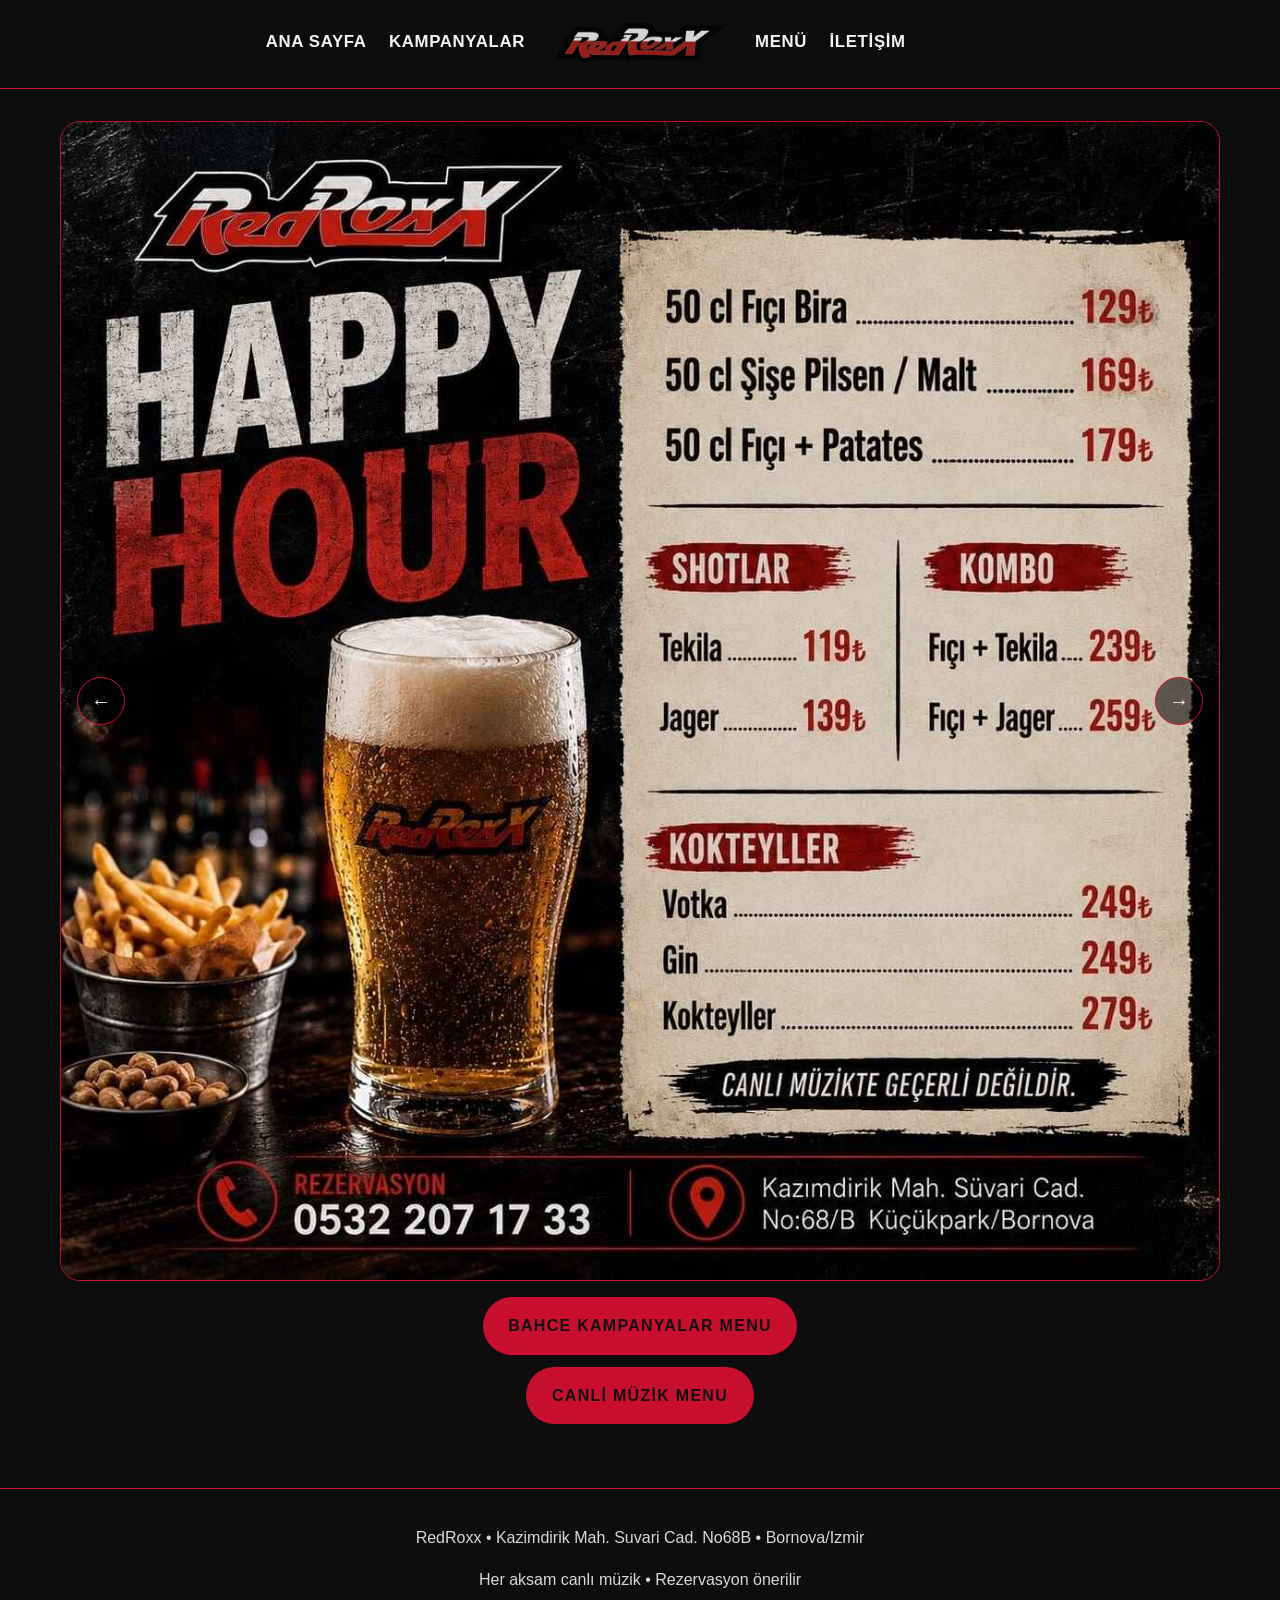
<file: docs/index.html>
<!DOCTYPE html>
<html lang="tr">
<head>
    <meta charset="utf-8" />
    <meta name="viewport" content="width=device-width, initial-scale=1.0" />
    <meta name="description" content="RedRoxx, menü bölümleri, canlı müzik ve iletişim bilgileri içeren statik bir bar menü sitesi." />
    <title>RedRoxx - RedRoxx</title>
    <link rel="stylesheet" href="css/site.css" />
</head>
<body>
    <header class="site-header">
        <nav class="site-nav" aria-label="Ana navigasyon">
            <div class="nav-group nav-left">
                <a href="index.html" class="nav-link">Ana Sayfa</a>
                <a href="kampanya.html" class="nav-link">Kampanyalar</a>
            </div>
            <a href="index.html" class="logo-link" aria-label="RedRoxx ana sayfa">
                <img src="images/logo.png" alt="RedRoxx logosu" class="site-logo" loading="eager" decoding="async" />
            </a>
            <div class="nav-group nav-right">
                <a href="menu.html" class="nav-link">Menü</a>
                <a href="menu.html#contact" class="nav-link">İletişim</a>
            </div>
        </nav>
    </header>

    <main role="main" class="page-shell">
        <section id="live-music" class="banner-section"><!--??-->
            <div class="slideshow" aria-label="Slayt gösterisi"><!--??-->
                <div class="slides"><!--??-->
                    <img src="images/slideshow1.jpg" alt="Slayt gösterisi 1" class="slide active" loading="lazy" decoding="async" />
                    <img src="images/slideshow2.jpg" alt="Slayt gösterisi 2" class="slide" loading="lazy" decoding="async" />
                </div>
                <button class="slide-control prev" type="button" aria-label="Önceki fotoğraf">←</button>
                <button class="slide-control next" type="button" aria-label="Sonraki fotoğraf">→</button>
            </div>
            <div class="banner-actions stacked"><!--??-->
                <a class="banner-button" href="kampanya.html">Bahce Kampanyalar Menu</a>
                <a class="banner-button" href="menu.html">Canli Müzik Menu</a>
            </div>
        </section>
    </main>

    <footer class="site-footer">
        <p>RedRoxx • Kazimdirik Mah. Suvari Cad. No68B • Bornova/Izmir</p>
        <p>Her aksam canlı müzik • Rezervasyon önerilir</p>
    </footer>

    <script>
        (() => {
            const slideshow = document.querySelector('.slideshow');
            if (!slideshow) return;

            const slides = Array.from(slideshow.querySelectorAll('.slide'));
            const prevButton = slideshow.querySelector('.slide-control.prev');
            const nextButton = slideshow.querySelector('.slide-control.next');
            let currentIndex = 0;
            let intervalId = null;

            const showSlide = (index) => {
                slides[currentIndex]?.classList.remove('active');
                currentIndex = (index + slides.length) % slides.length;
                slides[currentIndex]?.classList.add('active');
            };

            const goNext = () => showSlide(currentIndex + 1);
            const goPrev = () => showSlide(currentIndex - 1);

            prevButton?.addEventListener('click', () => {
                goPrev();
                resetAutoRotate();
            });
            nextButton?.addEventListener('click', () => {
                goNext();
                resetAutoRotate();
            });

            const resetAutoRotate = () => {
                if (intervalId) {
                    clearInterval(intervalId);
                }
                intervalId = setInterval(goNext, 5000);
            };

            resetAutoRotate();
        })();
    </script>
</body>
</html>
</file>
<file: docs/css/site.css>
:root {
  --bg: #0d0d0d;
  --accent: #c8102e;
  --text: #f5f5f5;
  --muted: #d9d9d9;
}

* {
  box-sizing: border-box;
}

html {
  font-size: 16px;
  scroll-behavior: smooth;
}

body {
  margin: 0;
  background: var(--bg);
  color: var(--text);
  font-family: "Segoe UI", Tahoma, Geneva, Verdana, sans-serif;
  line-height: 1.6;
}

a {
  color: var(--text);
  text-decoration: none;
}

a:hover,
a:focus {
  color: var(--accent);
}

img {
  display: block;
  width: 100%;
  height: auto;
}

.page-shell {
  max-width: 1200px;
  margin: 0 auto;
  padding: 0 1.25rem 4rem;
}

.site-header {
  border-bottom: 1px solid var(--accent);
  padding: 1.2rem 1.25rem 1.4rem;
}

.site-nav {
  max-width: 1200px;
  margin: 0 auto;
  display: grid;
  grid-template-columns: 1fr auto 1fr;
  align-items: center;
  gap: 1.25rem;
}

.nav-group {
  display: flex;
  gap: 1.4rem;
  align-items: center;
}

.nav-left {
  justify-content: flex-end;
}

.nav-right {
  justify-content: flex-start;
}

.logo-link {
  display: inline-flex;
  justify-content: center;
}

.nav-link {
  font-size: 1.05rem;
  font-weight: 700;
  letter-spacing: 0.04em;
  text-transform: uppercase;
}

.site-logo {
  width: min(190px, 42vw);
  height: auto;
}

  @media (max-width: 640px) {
    .site-header {
      padding: 0.8rem 1rem 0.9rem;
    }

    .site-nav {
      gap: 0.75rem;
    }

    .nav-group {
      gap: 0.8rem;
    }

    .nav-link {
      font-size: 0.95rem;
    }

    .site-logo {
      width: min(140px, 36vw);
    }
  }

.hero-section {
  padding-top: 1rem;
}

.banner-section {
  padding-top: 2rem;
}

.hero-copy {
  border: 1px solid var(--accent);
  border-radius: 1.25rem;
  padding: 2rem;
  background: var(--bg);
}

.eyebrow {
  color: var(--accent);
  font-size: 0.83rem;
  letter-spacing: 0.2em;
  text-transform: uppercase;
  margin: 0 0 0.6rem;
}

.hero-copy h1,
.section-heading h2,
.category-title-row h3,
.menu-card h4,
.contact-grid h3 {
  color: var(--accent);
}

.hero-copy h1 {
  font-size: clamp(2rem, 4vw, 3.2rem);
  margin: 0 0 0.6rem;
}

.hero-text {
  max-width: 650px;
  color: var(--muted);
  margin: 0;
}

.section-heading {
  display: flex;
  align-items: center;
  gap: 1rem;
  margin-bottom: 1rem;
}

.section-heading hr {
  flex: 1;
  border: 0;
  border-top: 1px solid var(--accent);
  border-radius: 999px;
}

.banner-image {
  border: 1px solid var(--accent);
  border-radius: 1.25rem;
  aspect-ratio: 1 / 1;
  object-fit: cover;
}

.banner-actions {
  margin-top: 1rem;
  display: flex;
  justify-content: center;
}

.banner-actions.stacked {
  flex-direction: column;
  gap: 0.75rem;
  align-items: center;
}

.banner-button {
  display: inline-flex;
  align-items: center;
  justify-content: center;
  padding: 0.85rem 1.4rem;
  background: var(--accent);
  color: #111;
  border-radius: 999px;
  font-weight: 700;
  text-transform: uppercase;
  letter-spacing: 0.08em;
  transition: transform 0.2s ease, background 0.2s ease;
}

.banner-button:hover,
.banner-button:focus {
  transform: translateY(-1px);
  background: #ff1f3d;
}

.category-block {
  margin-bottom: 2rem;
}

.category-title-row {
  display: inline-flex;
  align-items: center;
  gap: 0.7rem;
  margin-bottom: 1rem;
}

.category-icon {
  width: 34px;
  height: 34px;
  border-radius: 999px;
}

.menu-grid {
  display: grid;
  grid-template-columns: repeat(2, minmax(0, 1fr));
  gap: 1rem;
}

.menu-card {
  border: 1px solid var(--accent);
  border-radius: 1.15rem;
  overflow: hidden;
  background: #121212;
}

.item-image {
  aspect-ratio: 1 / 1;
  object-fit: cover;
  border-bottom: 1px solid var(--accent);
}

.menu-card-content {
  padding: 1rem;
}

.menu-card-header {
  display: flex;
  justify-content: space-between;
  gap: 0.8rem;
  align-items: flex-start;
}

.menu-card h4 {
  margin: 0 0 0.4rem;
  font-size: 1.05rem;
}

.price,
.detail {
  color: var(--muted);
}

  .slideshow {
    position: relative;
    border: 1px solid var(--accent);
    border-radius: 1.25rem;
    overflow: hidden;
  }

  .slideshow .slides {
    display: grid;
    position: relative;
  }

  .slideshow .slide {
    grid-area: 1 / 1;
    opacity: 0;
    transition: opacity 0.5s ease;
    width: 100%;
    height: auto;
    object-fit: cover;
  }

  .slideshow .slide.active {
    opacity: 1;
  }

  .slide-control {
    position: absolute;
    top: 50%;
    transform: translateY(-50%);
    background: rgba(0, 0, 0, 0.55);
    border: 1px solid var(--accent);
    color: var(--text);
    font-size: 1.25rem;
    line-height: 1;
    width: 3rem;
    height: 3rem;
    border-radius: 50%;
    display: grid;
    place-items: center;
    cursor: pointer;
    padding: 0;
  }

  .slide-control.prev {
    left: 1rem;
  }

  .slide-control.next {
    right: 1rem;
  }
}

.banner-actions {
  margin-top: 1rem;
  display: flex;
  justify-content: center;
}

.banner-button {
  display: inline-flex;
  align-items: center;
  justify-content: center;
  padding: 1rem 1.6rem;
  min-width: 220px;
  background: var(--accent);
  color: #111;
  border-radius: 999px;
  font-weight: 700;
  text-transform: uppercase;
  letter-spacing: 0.08em;
  transition: transform 0.2s ease, background 0.2s ease;
}

.banner-button:hover,
.banner-button:focus {
  transform: translateY(-1px);
  background: #ff1f3d;
}

.nutrition-list li {
  border: 1px solid var(--accent);
  border-radius: 999px;
  padding: 0.45rem 0.65rem;
  display: flex;
  justify-content: space-between;
  gap: 0.6rem;
  color: var(--muted);
}

.contact-grid {
  display: grid;
  grid-template-columns: repeat(3, minmax(0, 1fr));
  gap: 1rem;
}

.contact-grid p {
  color: var(--muted);
  margin: 0;
}

.site-footer {
  border-top: 1px solid var(--accent);
  padding: 1.25rem 1.25rem 2rem;
  text-align: center;
  color: var(--muted);
}

@media (max-width: 768px) {
  .site-nav {
    grid-template-columns: 1fr;
    justify-items: center;
  }

  .nav-group {
    justify-content: center;
    flex-wrap: wrap;
    gap: 0.75rem;
  }

  .nav-link {
    font-size: 0.92rem;
  }

  .menu-grid {
    grid-template-columns: repeat(2, minmax(0, 1fr));
    gap: 0.75rem;
  }

  .menu-card {
    border-radius: 1rem;
  }

  .item-image {
    aspect-ratio: 1 / 1;
  }

  .menu-card-content {
    padding: 0.85rem;
  }

  .menu-card-header {
    gap: 0.55rem;
  }

  .menu-card h4 {
    font-size: 0.98rem;
  }

  .price,
  .detail {
    font-size: 0.92rem;
  }

  .banner-actions {
    justify-content: center;
  }

  .banner-button {
    width: min(100%, 260px);
    padding: 1rem 1.2rem;
    font-size: 0.95rem;
  }

  .contact-grid {
    grid-template-columns: 1fr;
  }

  .hero-copy {
    padding: 1rem;
  }
}
</file>
